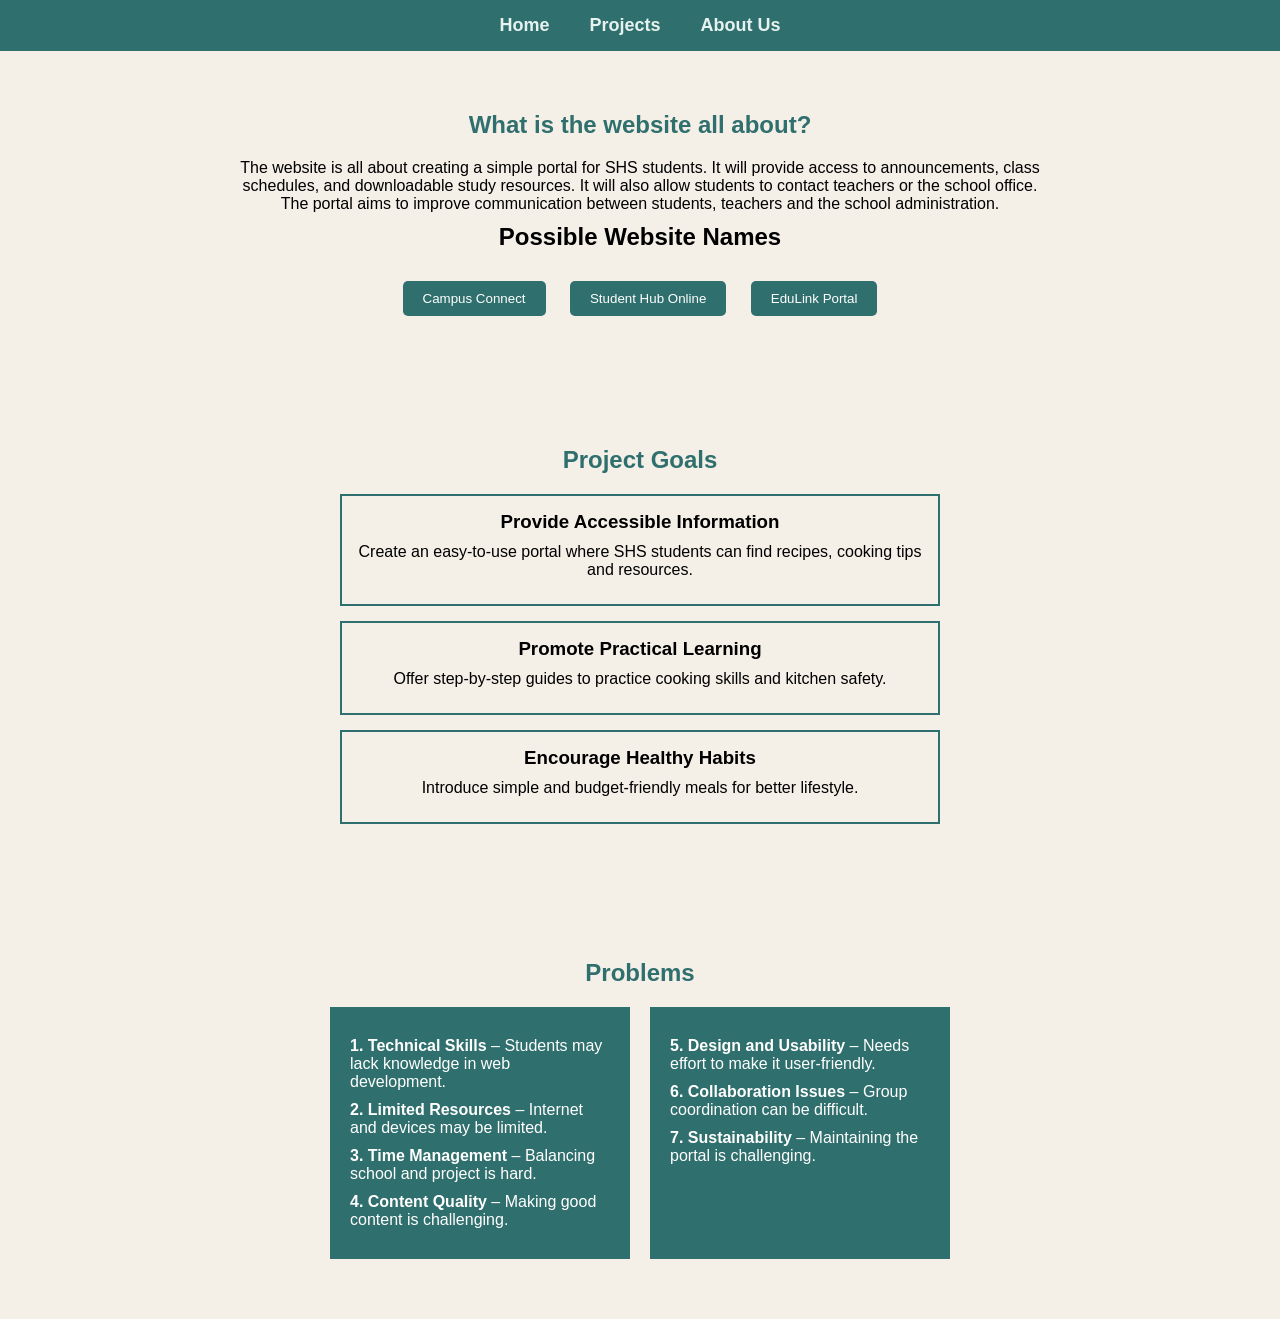
<file: index.html>
<!DOCTYPE html>
<html lang="en">
<head>
<meta charset="UTF-8">
<meta name="viewport" content="width=device-width, initial-scale=1.0">
<title>Student Portal</title>

<style>
* {
    margin: 0;
    padding: 0;
    box-sizing: border-box;
    font-family: Arial, sans-serif;
}
 
nav {
    background-color: #2f6f6d;
    padding: 15px;
    position: sticky;
    top: 0;
}

nav ul {
    display: flex;
    justify-content: center;
    list-style: none;
}

nav ul li {
    margin: 0 20px;
}

nav ul li a {
    color: #e6f2ef;
    text-decoration: none;
    font-size: 18px;
    font-weight: bold;
}

nav ul li a:hover {
    text-decoration: underline;
}

.section {
    padding: 60px 20px;
    text-align: center;
    background: #f4efe7;
}

h1 {
    margin-bottom: 20px;
    color: #2f6f6d;
}

p {
    max-width: 800px;
    margin: 10px auto;
}

.buttons {
    margin-top: 20px;
}

button {
    background-color: #2f6f6d;
    color: white;
    border: none;
    padding: 10px 20px;
    margin: 10px;
    cursor: pointer;
    border-radius: 5px;
}

button:hover {
    background-color: #255c5a;
}

.card {
    border: 2px solid #2f6f6d;
    margin: 15px auto;
    padding: 15px;
    max-width: 600px;
}

.columns {
    display: flex;
    justify-content: center;
    gap: 20px;
    flex-wrap: wrap;
}

.box {
    background-color: #2f6f6d;
    color: white;
    padding: 20px;
    width: 300px;
    text-align: left;
}
</style>

</head>
<body>

<nav>
    <ul>
        <li><a href="#home">Home</a></li>
        <li><a href="#projects">Projects</a></li>
        <li><a href="#about">About Us</a></li>
    </ul>
</nav>

<section id="home" class="section">
    <h1>What is the website all about?</h1>
    <p>
        The website is all about creating a simple portal for SHS students.
        It will provide access to announcements, class schedules, and downloadable
        study resources. It will also allow students to contact teachers or the
        school office. The portal aims to improve communication between students,
        teachers and the school administration.
    </p>

    <h2>Possible Website Names</h2>
    <div class="buttons">
        <button>Campus Connect</button>
        <button>Student Hub Online</button>
        <button>EduLink Portal</button>
    </div>
</section>

<section id="projects" class="section">
    <h1>Project Goals</h1>

    <div class="card">
        <h3>Provide Accessible Information</h3>
        <p>Create an easy-to-use portal where SHS students can find recipes, cooking tips and resources.</p>
    </div>

    <div class="card">
        <h3>Promote Practical Learning</h3>
        <p>Offer step-by-step guides to practice cooking skills and kitchen safety.</p>
    </div>

    <div class="card">
        <h3>Encourage Healthy Habits</h3>
        <p>Introduce simple and budget-friendly meals for better lifestyle.</p>
    </div>
</section>

<section id="about" class="section">
    <h1>Problems</h1>

    <div class="columns">
        <div class="box">
            <p><b>1. Technical Skills</b> – Students may lack knowledge in web development.</p>
            <p><b>2. Limited Resources</b> – Internet and devices may be limited.</p>
            <p><b>3. Time Management</b> – Balancing school and project is hard.</p>
            <p><b>4. Content Quality</b> – Making good content is challenging.</p>
        </div>

        <div class="box">
            <p><b>5. Design and Usability</b> – Needs effort to make it user-friendly.</p>
            <p><b>6. Collaboration Issues</b> – Group coordination can be difficult.</p>
            <p><b>7. Sustainability</b> – Maintaining the portal is challenging.</p>
        </div>
    </div>
</section>

</body>
</html>
</file>
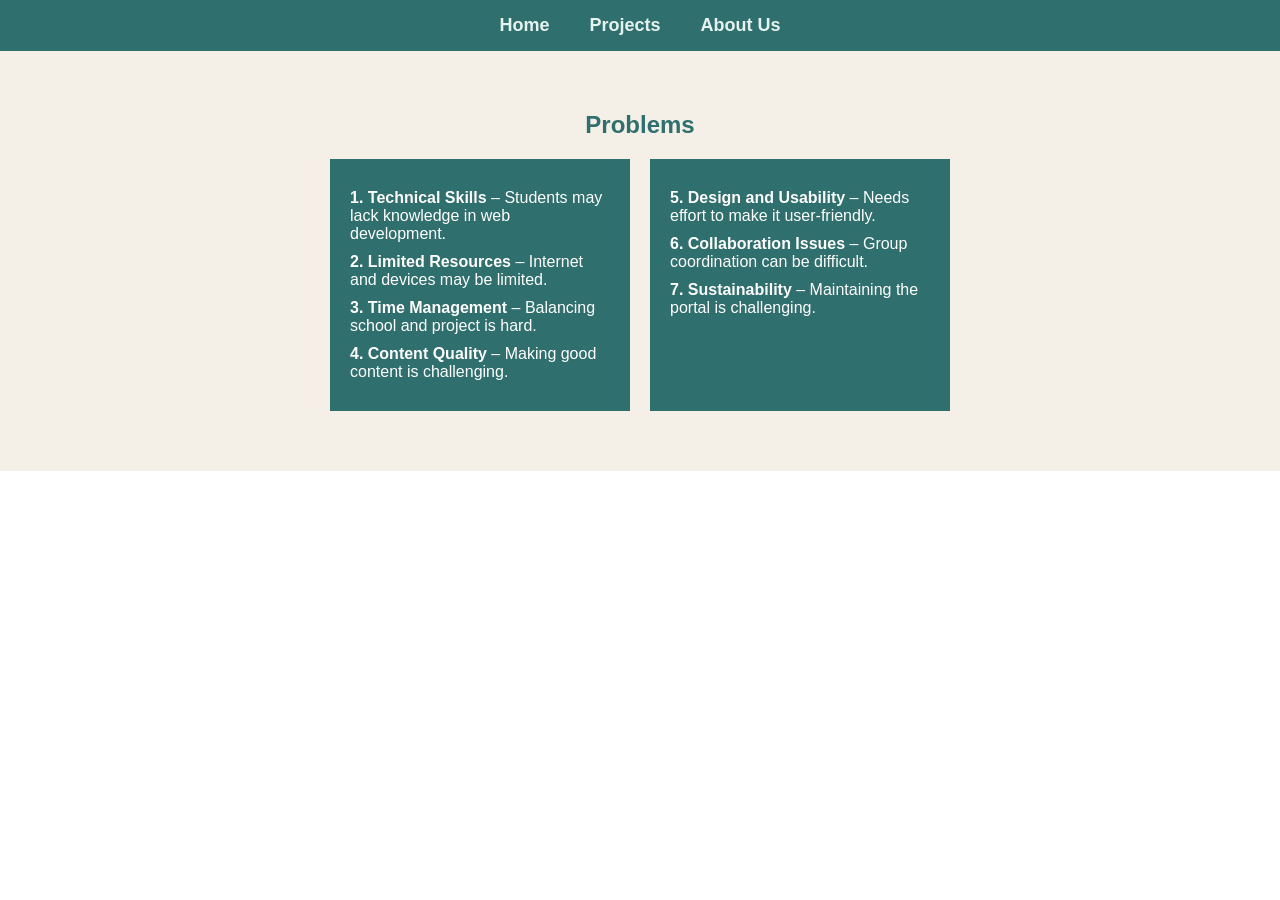
<file: about.html>
<!DOCTYPE html>
<html lang="en">
<head>
<meta charset="UTF-8">
<meta name="viewport" content="width=device-width, initial-scale=1.0">
<title>Student Portal - About</title>
<link rel="stylesheet" href="style.css">
</head>
<body>

<nav>
    <ul>
        <li><a href="index.html">Home</a></li>
        <li><a href="projects.html">Projects</a></li>
        <li><a href="about.html">About Us</a></li>
    </ul>
</nav>

<section class="section">
    <h1>Problems</h1>

    <div class="columns">
        <div class="box">
            <p><b>1. Technical Skills</b> – Students may lack knowledge in web development.</p>
            <p><b>2. Limited Resources</b> – Internet and devices may be limited.</p>
            <p><b>3. Time Management</b> – Balancing school and project is hard.</p>
            <p><b>4. Content Quality</b> – Making good content is challenging.</p>
        </div>

        <div class="box">
            <p><b>5. Design and Usability</b> – Needs effort to make it user-friendly.</p>
            <p><b>6. Collaboration Issues</b> – Group coordination can be difficult.</p>
            <p><b>7. Sustainability</b> – Maintaining the portal is challenging.</p>
        </div>
    </div>
</section>

</body>
</html>
</file>
<file: style.css>
* {
    margin: 0;
    padding: 0;
    box-sizing: border-box;
    font-family: Arial, sans-serif;
}

nav {
    background-color: #2f6f6d;
    padding: 15px;
}

nav ul {
    display: flex;
    justify-content: center;
    list-style: none;
}

nav ul li {
    margin: 0 20px;
}

nav ul li a {
    color: #e6f2ef;
    text-decoration: none;
    font-size: 18px;
    font-weight: bold;
}

nav ul li a:hover {
    text-decoration: underline;
}

.section {
    padding: 60px 20px;
    text-align: center;
    background: #f4efe7;
}

h1 {
    margin-bottom: 20px;
    color: #2f6f6d;
}

p {
    max-width: 800px;
    margin: 10px auto;
}

.buttons {
    margin-top: 20px;
}

button {
    background-color: #2f6f6d;
    color: white;
    border: none;
    padding: 10px 20px;
    margin: 10px;
    cursor: pointer;
    border-radius: 5px;
}

button:hover {
    background-color: #255c5a;
}

.card {
    border: 2px solid #2f6f6d;
    margin: 15px auto;
    padding: 15px;
    max-width: 600px;
}

.columns {
    display: flex;
    justify-content: center;
    gap: 20px;
    flex-wrap: wrap;
}

.box {
    background-color: #2f6f6d;
    color: white;
    padding: 20px;
    width: 300px;
    text-align: left;
}
</file>
